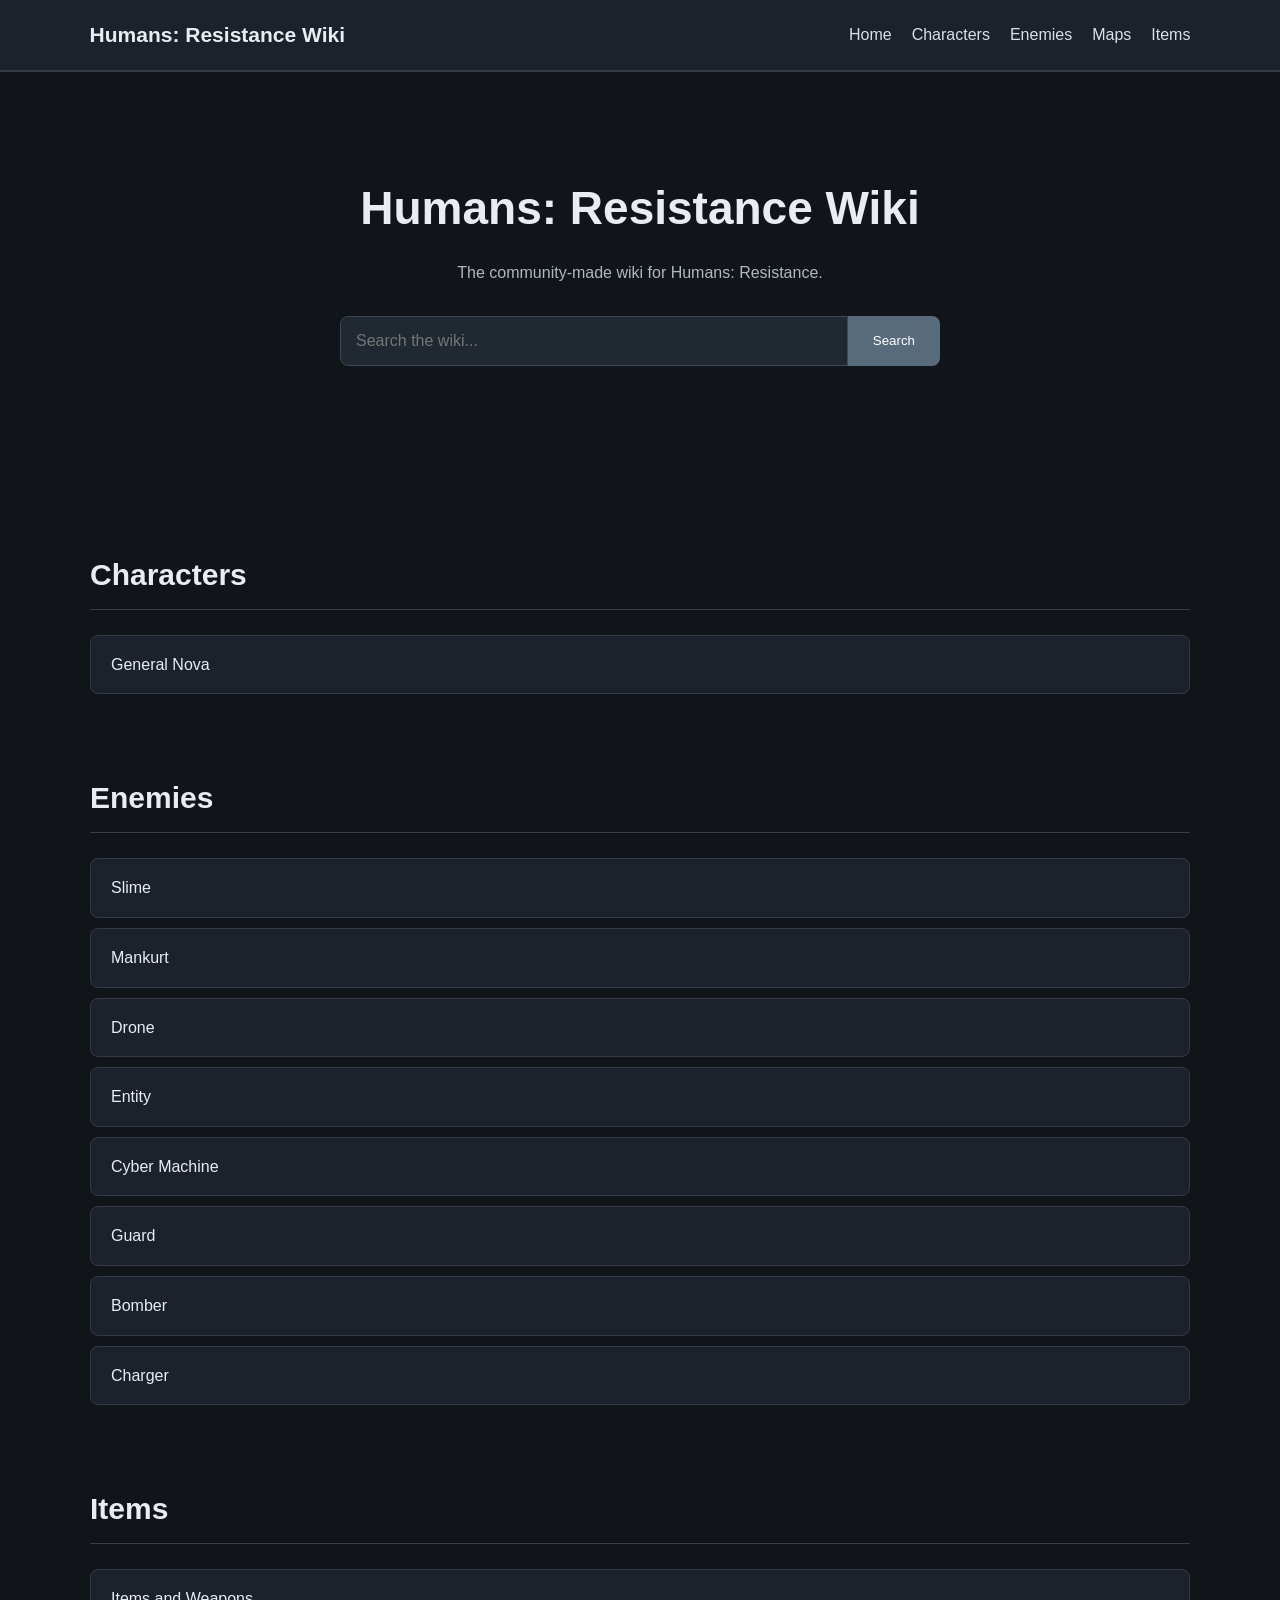
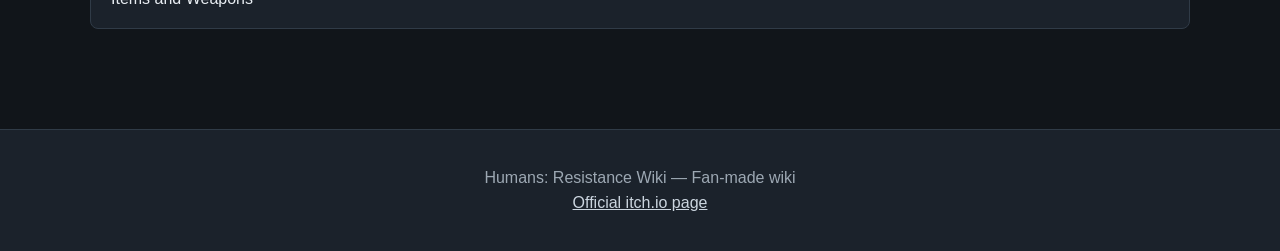
<file: index.html>
<!DOCTYPE html>
<html lang="en">

<head>
    <meta charset="UTF-8">
    <meta name="viewport" content="width=device-width, initial-scale=1.0">
    <title>Humans: Resistance Wiki</title>
    <link rel="stylesheet" href="style.css">
</head>

<body>

<header>
    <div class="logo">Humans: Resistance Wiki</div>

    <nav>
        <a href="index.html">Home</a>
        <a href="#characters">Characters</a>
        <a href="#enemies">Enemies</a>
        <a href="#maps">Maps</a>
        <a href="#items">Items</a>
    </nav>
</header>


<main>

    <section class="hero">

        <h1>Humans: Resistance Wiki</h1>

        <p>The community-made wiki for Humans: Resistance.</p>

        <div class="search-box">
            <input
                type="text"
                id="searchInput"
                placeholder="Search the wiki..."
            >

            <button onclick="searchWiki()">Search</button>
        </div>

        <p id="searchResult"></p>

    </section>


    <section id="characters">

        <h2> Characters</h2>

        <div class="wiki-list">

            <a href="character.html">
                General Nova
            </a>

        </div>

    </section>


    <section id="enemies">

        <h2> Enemies</h2>

        <div class="wiki-list">

            <a href="slime.html">Slime</a>
            <a href="mankurt.html">Mankurt</a>
            <a href="drone.html">Drone</a>
            <a href="entity.html">Entity</a>
            <a href="cyber-machine.html">Cyber Machine</a>
            <a href="guard.html">Guard</a>
            <a href="bomber.html">Bomber</a>
            <a href="charger.html">Charger</a>

        </div>

    </section>




    <section id="items">

        <h2> Items</h2>

        <div class="wiki-list">
            <a href="#">Items and Weapons</a>
        </div>

    </section>

</main>


<footer>

    <p>Humans: Resistance Wiki — Fan-made wiki</p>

    <p>
        <a
            href="https://kutopiagames.itch.io/humans-resistance"
            target="_blank"
        >
            Official itch.io page
        </a>
    </p>

</footer>


<script src="script.js"></script>

</body>
</html>
</file>
<file: style.css>
* {
    box-sizing: border-box;
    margin: 0;
    padding: 0;
}

html {
    scroll-behavior: smooth;
}

body {
    font-family: Arial, Helvetica, sans-serif;
    background: #11151a;
    color: #e8edf2;
    line-height: 1.6;
}

header {
    background: #1b222b;
    border-bottom: 2px solid #303b47;

    display: flex;
    justify-content: space-between;
    align-items: center;

    padding: 18px 7%;

    position: sticky;
    top: 0;
    z-index: 100;
}

.logo {
    font-size: 21px;
    font-weight: bold;
}

nav {
    display: flex;
    gap: 20px;
}

nav a {
    color: #d9e1e8;
    text-decoration: none;
}

nav a:hover {
    color: white;
}

main {
    width: 86%;
    max-width: 1100px;
    margin: auto;
}

section {
    padding: 60px 0 20px;
}

.hero {
    text-align: center;
    padding: 100px 20px;
}

.hero h1 {
    font-size: 46px;
    margin-bottom: 15px;
}

.hero p {
    color: #aeb8c2;
    margin-bottom: 25px;
}

.search-box {
    display: flex;
    max-width: 600px;
    margin: 30px auto 10px;
}

.search-box input {
    flex: 1;
    padding: 15px;

    border: 1px solid #3c4854;
    border-radius: 8px 0 0 8px;

    background: #202832;
    color: white;

    font-size: 16px;
}

.search-box button {
    padding: 15px 25px;

    border: none;
    border-radius: 0 8px 8px 0;

    background: #586b7c;
    color: white;

    cursor: pointer;
}

.search-box button:hover {
    background: #6e8295;
}

h2 {
    font-size: 30px;
    margin-bottom: 25px;

    border-bottom: 1px solid #34404c;
    padding-bottom: 10px;
}

.wiki-list {
    display: flex;
    flex-direction: column;
    gap: 10px;
}

.wiki-list a {
    display: block;

    background: #1b222b;
    border: 1px solid #303b47;
    border-radius: 8px;

    padding: 16px 20px;

    color: #e8edf2;
    text-decoration: none;

    transition: 0.2s;
}

.wiki-list a:hover {
    background: #252f3a;
    transform: translateX(5px);
}

.article {
    padding: 60px 0;
}

.article h1 {
    font-size: 40px;
    margin-bottom: 25px;
}

.article-content {
    background: #1b222b;
    border: 1px solid #303b47;
    border-radius: 10px;
    padding: 30px;
}

.article-image {
    width: 100%;
    max-width: 500px;

    display: block;
    margin: 0 auto 30px;

    border-radius: 8px;
}

.info-box {
    background: #202832;
    border: 1px solid #3a4652;
    border-radius: 8px;

    padding: 20px;
    margin-bottom: 25px;
}

.info-box p {
    margin: 8px 0;
}

.article-text {
    color: #c1cad3;
    margin-top: 20px;
}

.back-button {
    display: inline-block;

    margin-top: 25px;
    padding: 12px 20px;

    background: #586b7c;
    color: white;

    border-radius: 7px;
    text-decoration: none;
}

.back-button:hover {
    background: #6e8295;
}

footer {
    margin-top: 80px;
    padding: 35px;

    text-align: center;

    background: #1b222b;
    border-top: 1px solid #303b47;

    color: #9da8b3;
}

footer a {
    color: #cbd5df;
}

@media (max-width: 700px) {

    header {
        flex-direction: column;
        gap: 15px;
    }

    nav {
        flex-wrap: wrap;
        justify-content: center;
    }

    .hero h1 {
        font-size: 34px;
    }

    .search-box {
        flex-direction: column;
        gap: 10px;
    }

    .search-box input,
    .search-box button {
        border-radius: 8px;
    }
}
</file>
